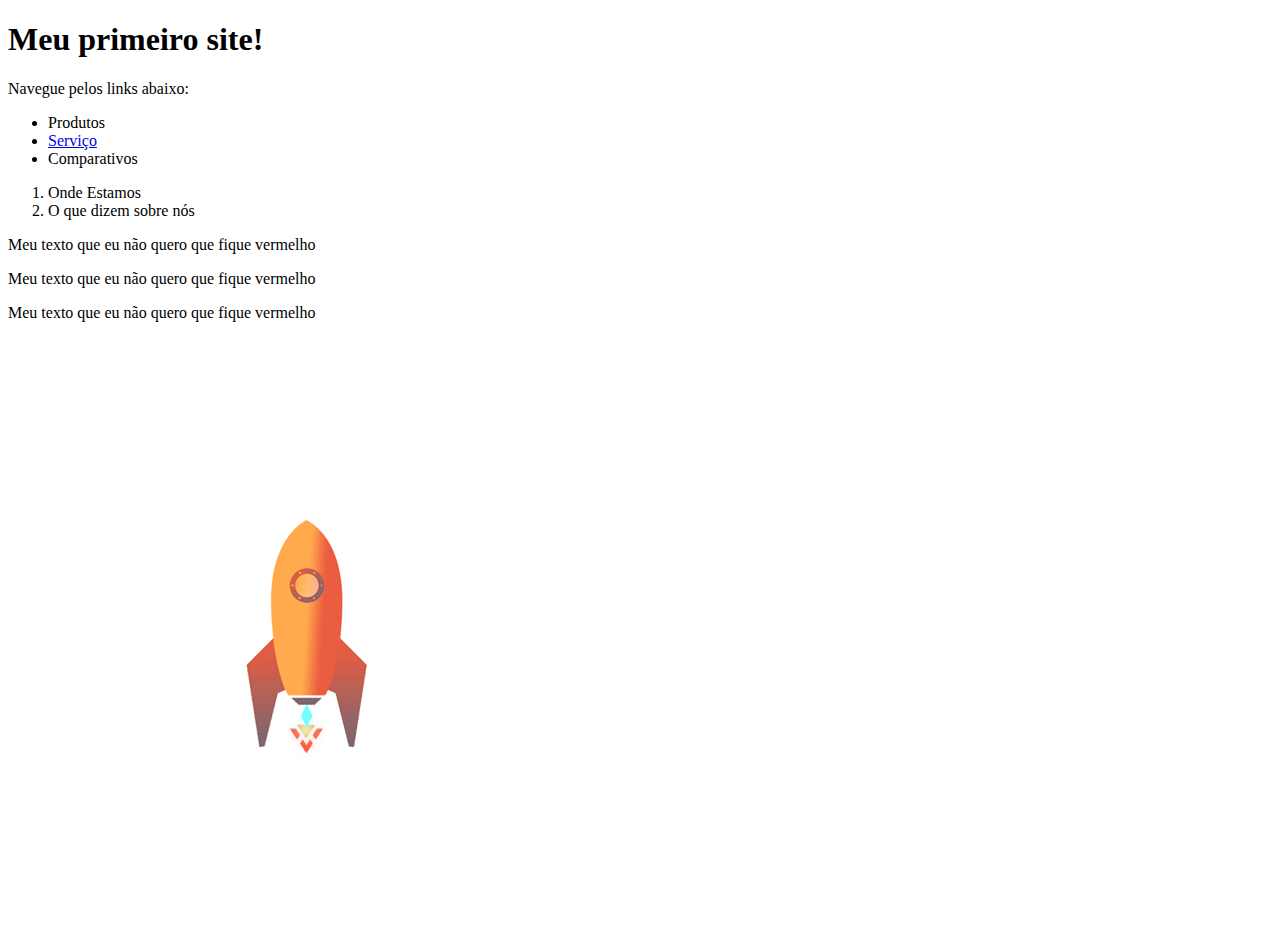
<file: Meu Primeiro Site/index.html>
<!DOCTYPE html>
<html>
<head>
	<title>Meu primeiro site</title>
	<style>
		p.principal {
			background color : orange;
			text-align: center;

		}
	div{
		w
		height: 

	}
	</style>

</head>
<body>
	<h1>Meu primeiro site!</h1> 
	<p> Navegue pelos links abaixo: </p>
	<ul>
		<li>Produtos</li>
		<li> <a href="https://mastertech.com.br/Home/Index">Serviço</a>
	</li>
		<li>Comparativos</li>
	</li>
	</ul>

	<ol>
		<li> Onde Estamos </li>
		<li> O que dizem sobre nós</li>
	</ol>

<p>Meu texto que eu não quero que fique vermelho </p>
<p>Meu texto que eu não quero que fique vermelho </p>
<p>Meu texto que eu não quero que fique vermelho </p>

<img src="lala.gif">


<div class="azul"></div>
<div class=" yellow"></div>

</body>
</html>
</file>
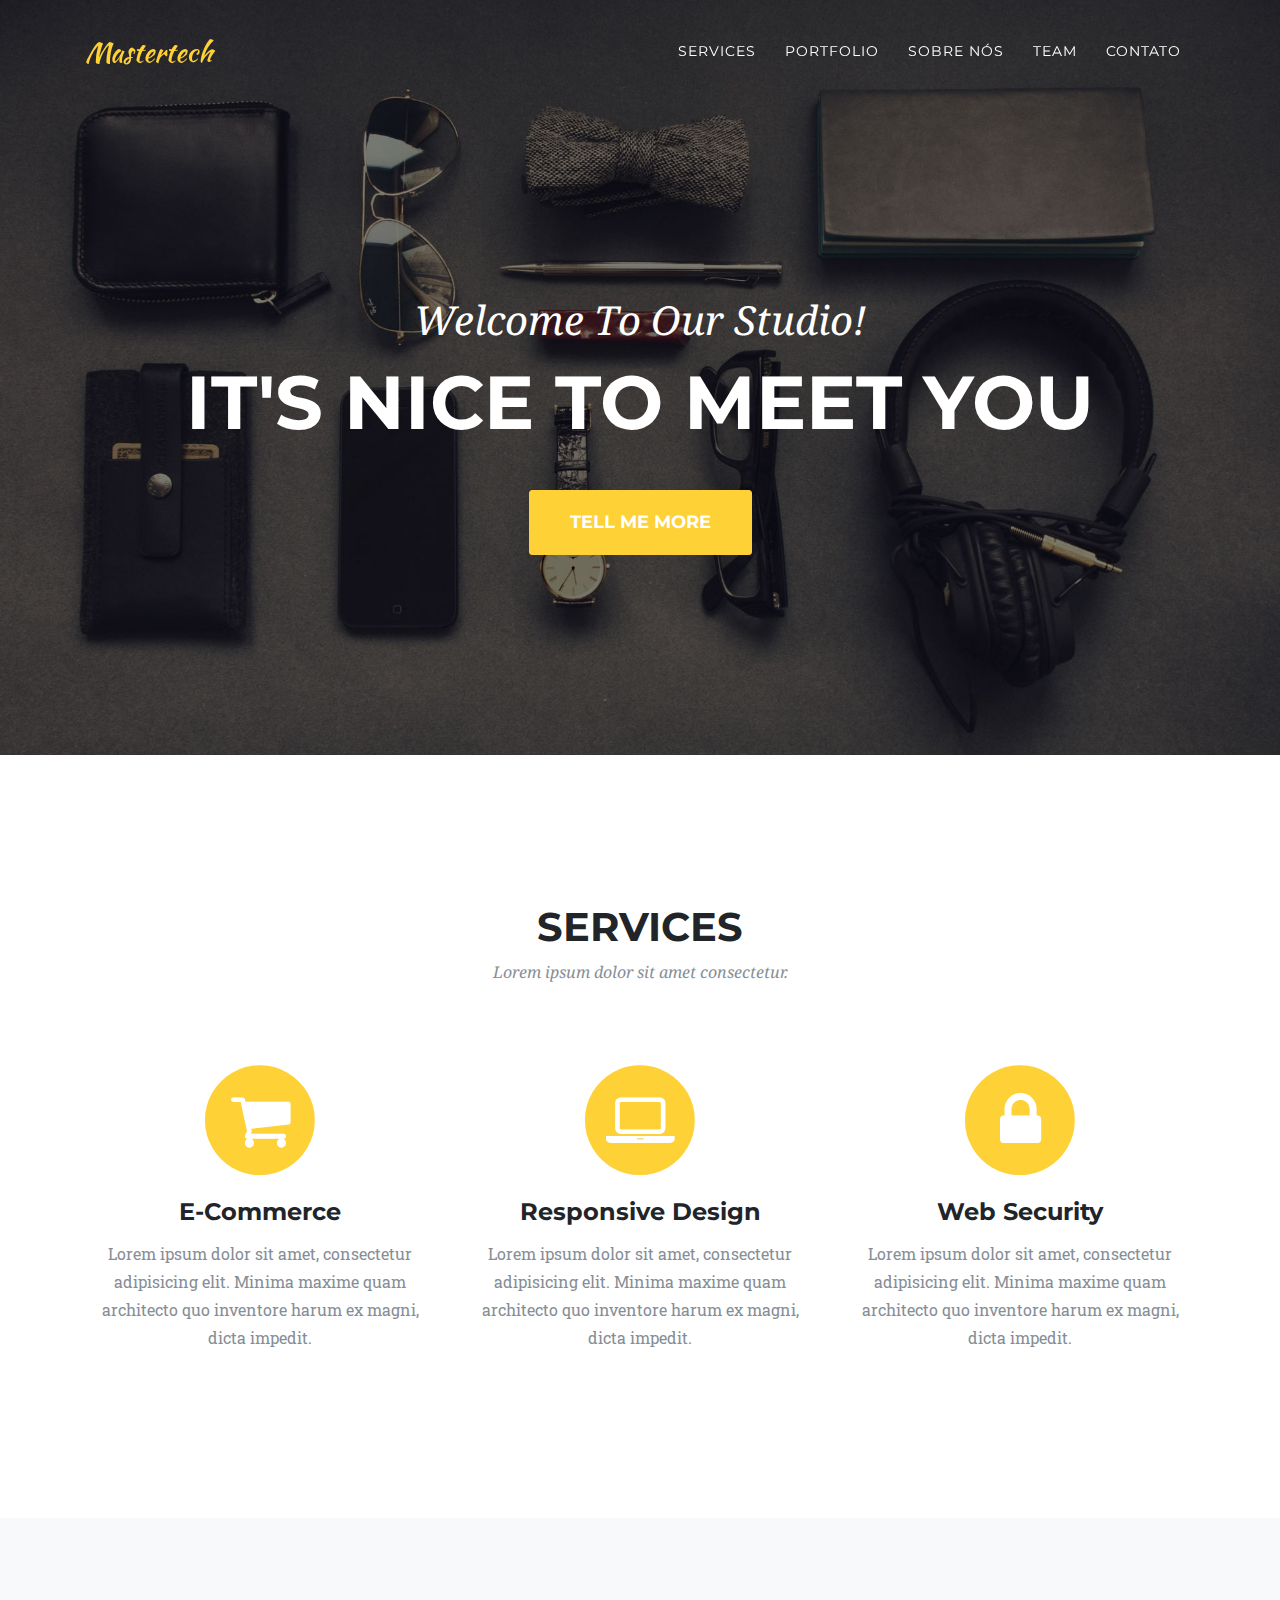
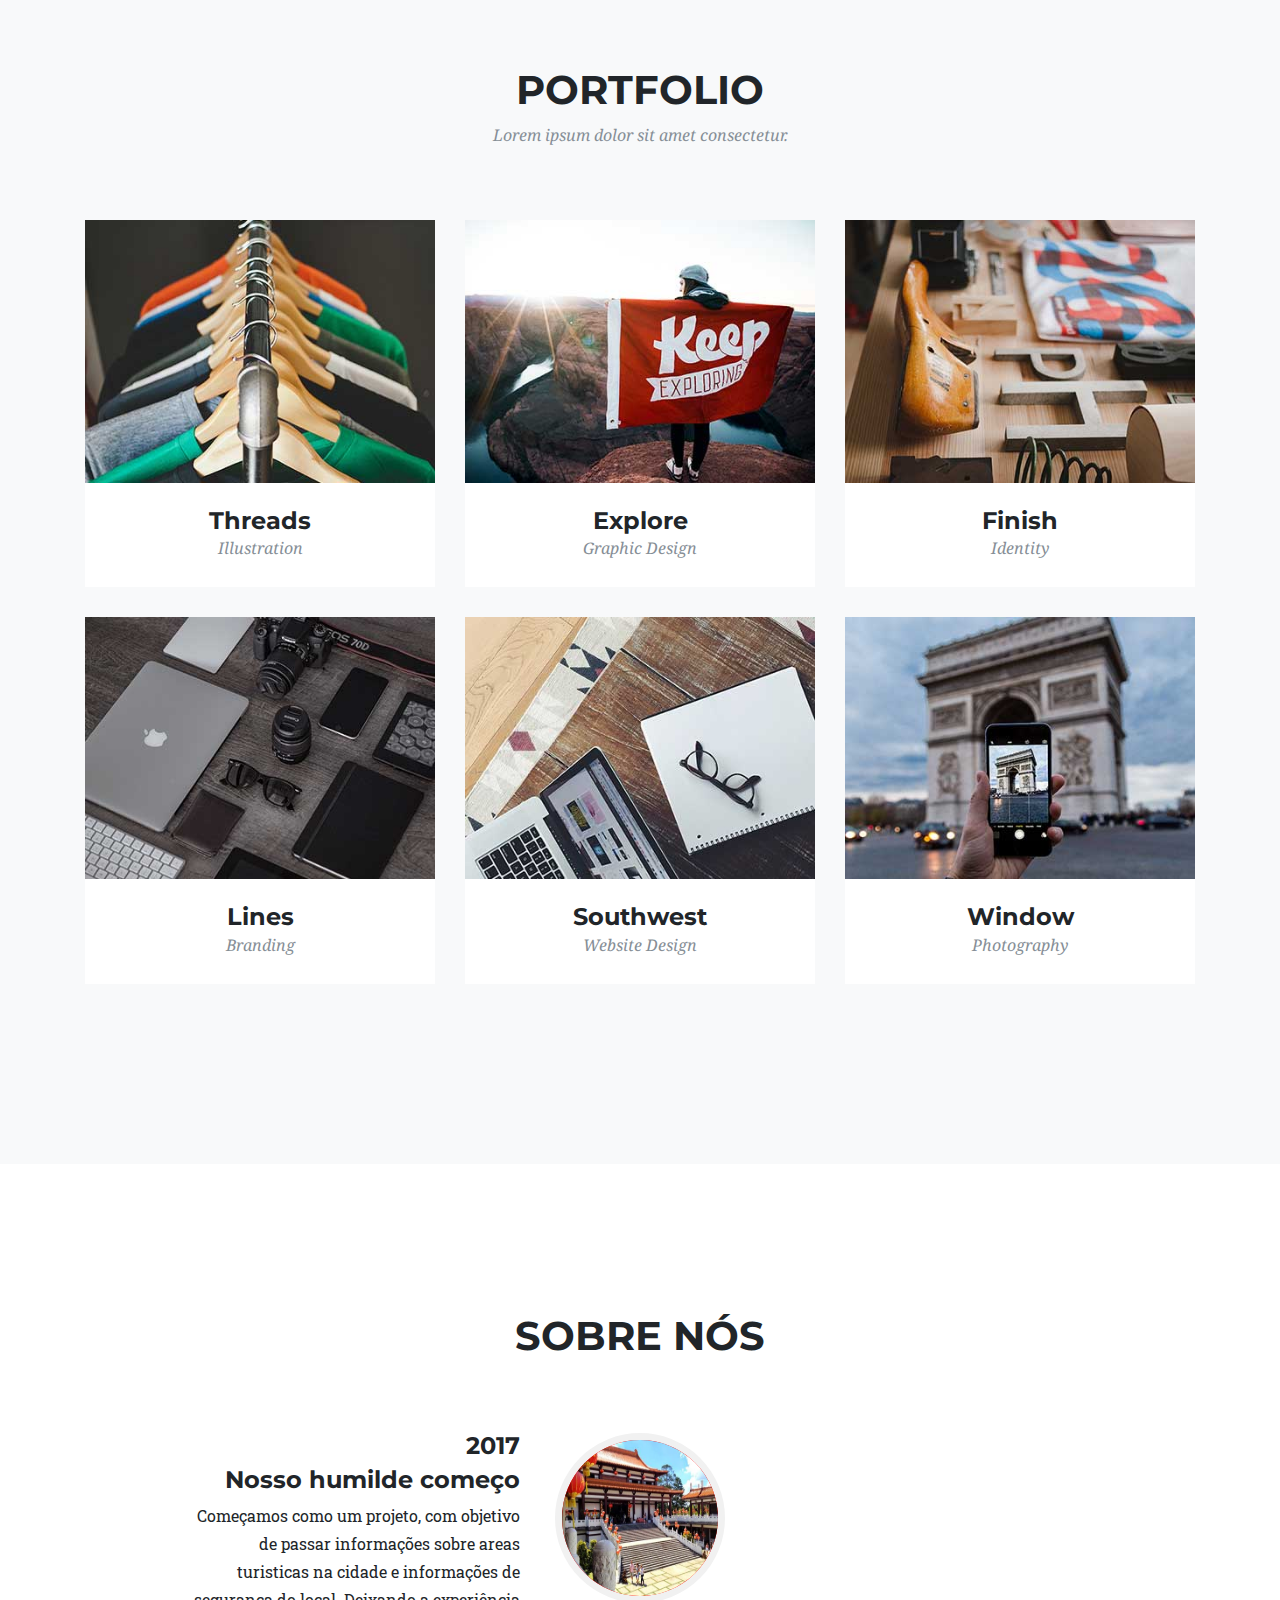
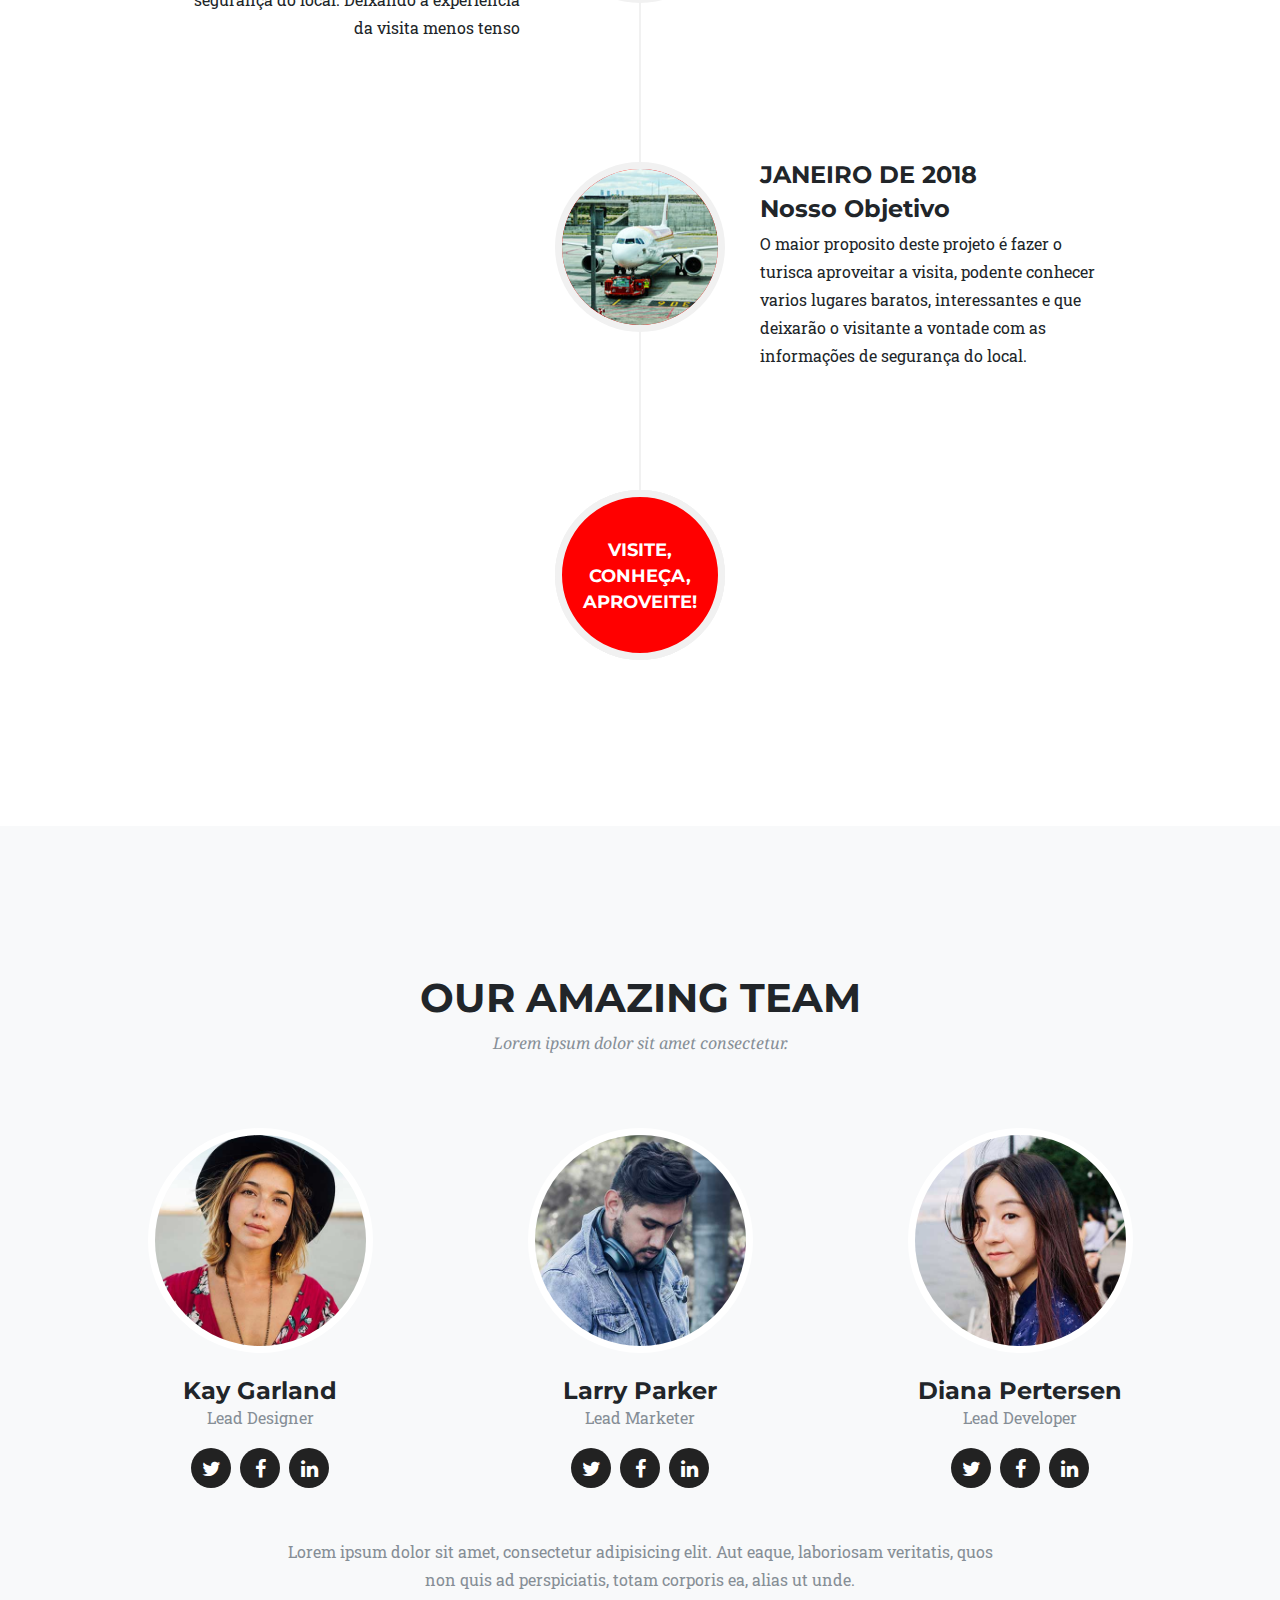
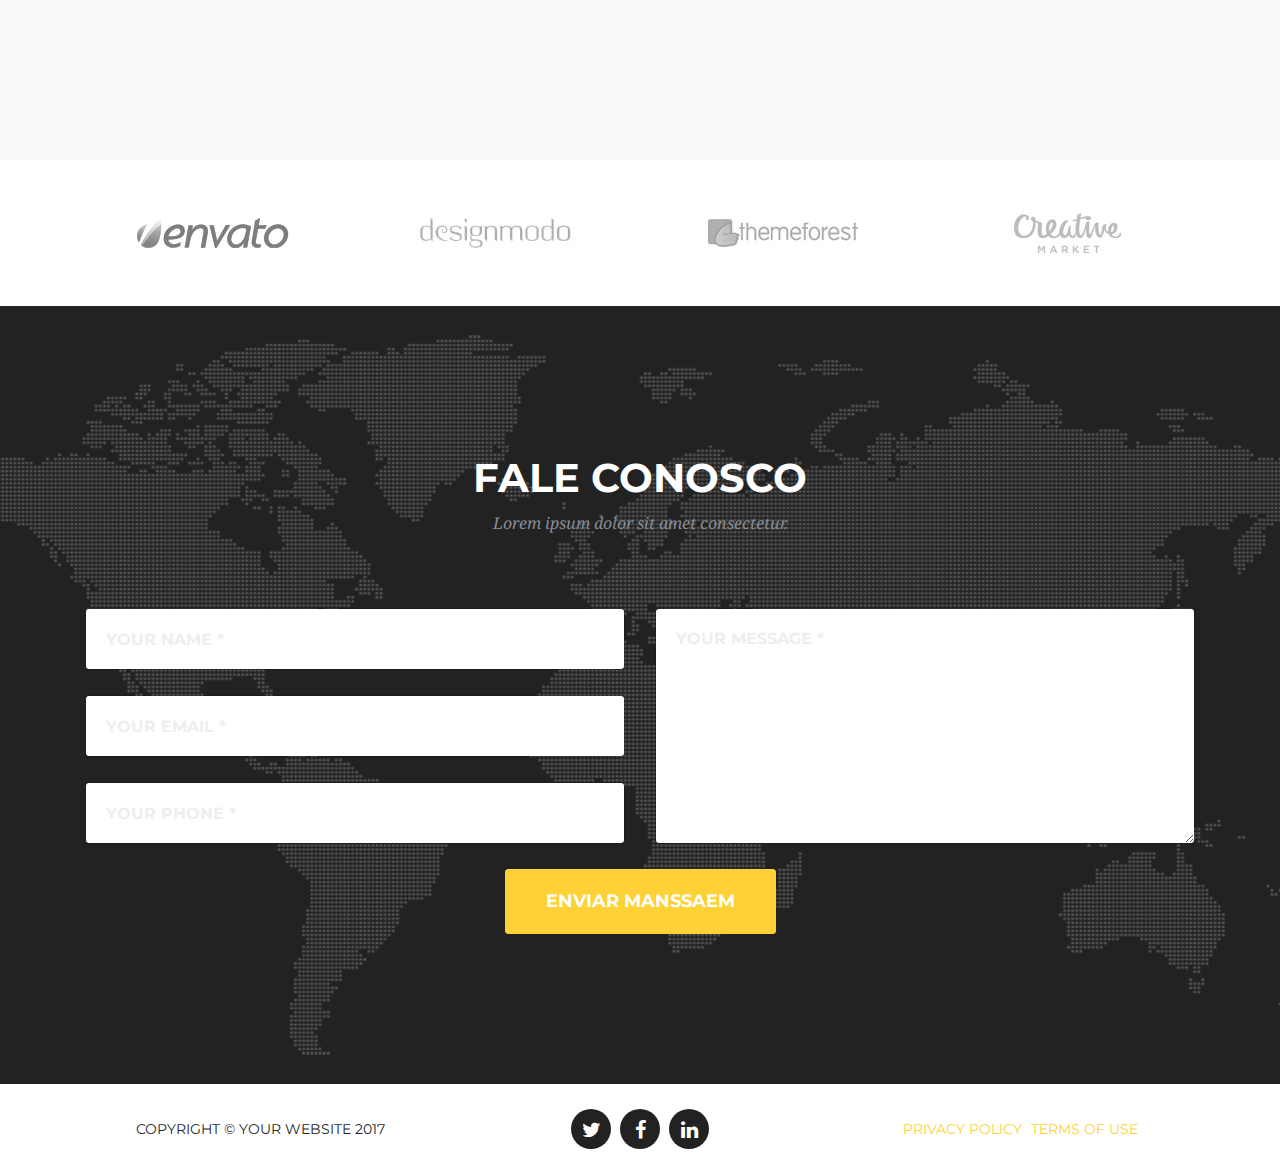
<file: Meu Primeiro Site/agency/agency/index.html>
<!DOCTYPE html>
<html lang="pt-br">

<head>

    <meta charset="utf-8">
    <meta name="viewport" content="width=device-width, initial-scale=1, shrink-to-fit=no">

    <title>Agency - Mastertech Theme</title>

    <!-- Bootstrap core CSS -->
    <link href="vendor/bootstrap/css/bootstrap.min.css" rel="stylesheet">

    <!-- Importa as fontes para este projeto-->
    <link href="vendor/font-awesome/css/font-awesome.min.css" rel="stylesheet" type="text/css">
    <link href="https://fonts.googleapis.com/css?family=Montserrat:400,700" rel="stylesheet" type="text/css">
    <link href='https://fonts.googleapis.com/css?family=Kaushan+Script' rel='stylesheet' type='text/css'>
    <link href='https://fonts.googleapis.com/css?family=Droid+Serif:400,700,400italic,700italic' rel='stylesheet' type='text/css'>
    <link href='https://fonts.googleapis.com/css?family=Roboto+Slab:400,100,300,700' rel='stylesheet' type='text/css'>

    <!-- Importa o CSS utilizado neste projeto -->
    <link href="css/style.css" rel="stylesheet">

</head>

<body id="page-top">

    <!-- Navegação -->
    <nav class="navbar navbar-expand-lg navbar-dark fixed-top" id="mainNav">
        <div class="container">
            <a class="navbar-brand js-scroll-trigger" href="#page-top">Mastertech</a>
            <button class="navbar-toggler navbar-toggler-right" type="button" data-toggle="collapse" data-target="#navbarResponsive" aria-controls="navbarResponsive" aria-expanded="false" aria-label="Toggle navigation">
          Menu
          <i class="fa fa-bars"></i>
        </button>
            <div class="collapse navbar-collapse" id="navbarResponsive">
                <ul class="navbar-nav ml-auto">
                    <li class="nav-item">
                        <a class="nav-link js-scroll-trigger" href="#services">Services</a>
                    </li>
                    <li class="nav-item">
                        <a class="nav-link js-scroll-trigger" href="#portfolio">Portfolio</a>
                    </li>
                    <li class="nav-item">
                        <a class="nav-link js-scroll-trigger" href="#about">Sobre nós</a>

                    </li>
                    <li class="nav-item">
                        <a class="nav-link js-scroll-trigger" href="#team">Team</a>
                    </li>
                    <li class="nav-item">
                        <a class="nav-link js-scroll-trigger" href="#contact">Contato</a>
                    </li>
                </ul>
            </div>
        </div>
    </nav>

    <!-- Seção Principal -->
    <header class="masthead">
        <div class="container">
            <div class="intro-text">
                <div class="intro-lead-in">Welcome To Our Studio!<br></div>
                <div class="intro-heading">It's Nice To Meet You</div>
                <a class="btn btn-xl js-scroll-trigger" href="#services">Tell Me More</a>
            </div>
        </div>
    </header>
    <!-- /Seção Principal -->

    <!-- Services -->
    <section id="services">
        <div class="container">
            <div class="row">
                <div class="col-lg-12 text-center">
                    <h2 class="section-heading">Services</h2>
                    <h3 class="section-subheading text-muted">Lorem ipsum dolor sit amet consectetur.</h3>
                </div>
            </div>
            <div class="row text-center">
                <div class="col-md-4">
                    <span class="fa-stack fa-4x">
              <i class="fa fa-circle fa-stack-2x text-primary"></i>
              <i class="fa fa-shopping-cart fa-stack-1x fa-inverse"></i>
            </span>
                    <h4 class="service-heading">E-Commerce</h4>
                    <p class="text-muted">Lorem ipsum dolor sit amet, consectetur adipisicing elit. Minima maxime quam architecto quo inventore harum ex magni, dicta impedit.</p>
                </div>
                <div class="col-md-4">
                    <span class="fa-stack fa-4x">
              <i class="fa fa-circle fa-stack-2x text-primary"></i>
              <i class="fa fa-laptop fa-stack-1x fa-inverse"></i>
            </span>
                    <h4 class="service-heading">Responsive Design</h4>
                    <p class="text-muted">Lorem ipsum dolor sit amet, consectetur adipisicing elit. Minima maxime quam architecto quo inventore harum ex magni, dicta impedit.</p>
                </div>
                <div class="col-md-4">
                    <span class="fa-stack fa-4x">
              <i class="fa fa-circle fa-stack-2x text-primary"></i>
              <i class="fa fa-lock fa-stack-1x fa-inverse"></i>
            </span>
                    <h4 class="service-heading">Web Security</h4>
                    <p class="text-muted">Lorem ipsum dolor sit amet, consectetur adipisicing elit. Minima maxime quam architecto quo inventore harum ex magni, dicta impedit.</p>
                </div>
            </div>
        </div>
    </section>
    <!-- /Services -->

    <!-- Portfolio Grid -->
    <section class="bg-light" id="portfolio">
        <div class="container">
            <div class="row">
                <div class="col-lg-12 text-center">
                    <h2 class="section-heading">Portfolio</h2>
                    <h3 class="section-subheading text-muted">Lorem ipsum dolor sit amet consectetur.</h3>
                </div>
            </div>
            <div class="row">
                <div class="col-md-4 col-sm-6 portfolio-item">
                    <a class="portfolio-link" data-toggle="modal" href="#portfolioModal1">
                        <div class="portfolio-hover">
                            <div class="portfolio-hover-content">
                                <i class="fa fa-plus fa-3x"></i>
                            </div>
                        </div>
                        <img class="img-fluid" src="img/portfolio/01-thumbnail.jpg" alt="">
                    </a>
                    <div class="portfolio-caption">
                        <h4>Threads</h4>
                        <p class="text-muted">Illustration</p>
                    </div>
                </div>
                <div class="col-md-4 col-sm-6 portfolio-item">
                    <a class="portfolio-link" data-toggle="modal" href="#portfolioModal2">
                        <div class="portfolio-hover">
                            <div class="portfolio-hover-content">
                                <i class="fa fa-plus fa-3x"></i>
                            </div>
                        </div>
                        <img class="img-fluid" src="img/portfolio/02-thumbnail.jpg" alt="">
                    </a>
                    <div class="portfolio-caption">
                        <h4>Explore</h4>
                        <p class="text-muted">Graphic Design</p>
                    </div>
                </div>
                <div class="col-md-4 col-sm-6 portfolio-item">
                    <a class="portfolio-link" data-toggle="modal" href="#portfolioModal3">
                        <div class="portfolio-hover">
                            <div class="portfolio-hover-content">
                                <i class="fa fa-plus fa-3x"></i>
                            </div>
                        </div>
                        <img class="img-fluid" src="img/portfolio/03-thumbnail.jpg" alt="">
                    </a>
                    <div class="portfolio-caption">
                        <h4>Finish</h4>
                        <p class="text-muted">Identity</p>
                    </div>
                </div>
                <div class="col-md-4 col-sm-6 portfolio-item">
                    <a class="portfolio-link" data-toggle="modal" href="#portfolioModal4">
                        <div class="portfolio-hover">
                            <div class="portfolio-hover-content">
                                <i class="fa fa-plus fa-3x"></i>
                            </div>
                        </div>
                        <img class="img-fluid" src="img/portfolio/04-thumbnail.jpg" alt="">
                    </a>
                    <div class="portfolio-caption">
                        <h4>Lines</h4>
                        <p class="text-muted">Branding</p>
                    </div>
                </div>
                <div class="col-md-4 col-sm-6 portfolio-item">
                    <a class="portfolio-link" data-toggle="modal" href="#portfolioModal5">
                        <div class="portfolio-hover">
                            <div class="portfolio-hover-content">
                                <i class="fa fa-plus fa-3x"></i>
                            </div>
                        </div>
                        <img class="img-fluid" src="img/portfolio/05-thumbnail.jpg" alt="">
                    </a>
                    <div class="portfolio-caption">
                        <h4>Southwest</h4>
                        <p class="text-muted">Website Design</p>
                    </div>
                </div>
                <div class="col-md-4 col-sm-6 portfolio-item">
                    <a class="portfolio-link" data-toggle="modal" href="#portfolioModal6">
                        <div class="portfolio-hover">
                            <div class="portfolio-hover-content">
                                <i class="fa fa-plus fa-3x"></i>
                            </div>
                        </div>
                        <img class="img-fluid" src="img/portfolio/06-thumbnail.jpg" alt="">
                    </a>
                    <div class="portfolio-caption">
                        <h4>Window</h4>
                        <p class="text-muted">Photography</p>
                    </div>
                </div>
            </div>
        </div>
    </section>
    <!-- /Portfolio Grid -->

    <!-- About -->
    <section id="about">
        <div class="container">
            <div class="row">
                <div class="col-lg-12 text-center">
                    <h2 class="section-heading">Sobre nós</h2>
                    <h3 class="section-subheading text-muted">


                    </h3>
                </div>
            </div>
            <div class="row">
                <div class="col-lg-12">
                    <ul class="timeline">
                        <li>
                            <div class="timeline-image">
                                <img class="rounded-circle img-fluid" src="./img/iaia.jpg" style="width:200px;height:156px;">
                            </div>
                            <div class="timeline-panel">
                                <div class="timeline-heading">
                                    <h4>2017</h4>
                                    <h4 class="subheading"> Nosso humilde começo </h4>
                                </div>
                                <div class="timeline-body">
                                    <p>Começamos como um projeto, com objetivo de passar informações sobre areas turisticas na cidade e informações de segurança do local. Deixando a experiência da visita menos tenso</p>
                                </div>
                            </div>
                        </li>
                        <li class="timeline-inverted">
                            <div class="timeline-image">
                                <img class="rounded-circle img-fluid" src="img/about/2.jpg" alt="">
                            </div>
                            <div class="timeline-panel">
                                <div class="timeline-heading">
                                    <h4>Janeiro de 2018</h4>
                                    <h4 class="subheading">Nosso Objetivo</h4>
                                </div>
                                <div class="timeline-body">
                                    <p>O maior proposito deste projeto é fazer o turisca aproveitar a visita, podente conhecer varios lugares baratos, interessantes e que deixarão o visitante a vontade com as informações de segurança do local.</p>
                                </div>
                            </div>
                        </li>
                        <li>
                            <div class="timeline-image">
                                <img class="rounded-circle img-fluid" src="img/about/3.jpg" alt="">
                            </div>

                            <div class="timeline-image">
                                <img class="rounded-circle img-fluid" src="img/about/4.jpg" alt="">
                            </div>
                            <div class="timeline-image">
                                <h4>Visite,
                                    <br>Conheça,
                                    <br>Aproveite!</h4>
                            </div>
                        </li>
                    </ul>
                </div>
            </div>
        </div>
    </section>
    <!-- /About -->

    <!-- Team -->
    <section class="bg-light" id="team">
        <div class="container">
            <div class="row">
                <div class="col-lg-12 text-center">
                    <h2 class="section-heading">Our Amazing Team</h2>
                    <h3 class="section-subheading text-muted">Lorem ipsum dolor sit amet consectetur.</h3>
                </div>
            </div>
            <div class="row">
                <div class="col-sm-4">
                    <div class="team-member">
                        <img class="mx-auto rounded-circle" src="img/team/1.jpg" alt="">
                        <h4>Kay Garland</h4>
                        <p class="text-muted">Lead Designer</p>
                        <ul class="list-inline social-buttons">
                            <li class="list-inline-item">
                                <a href="#">
                                    <i class="fa fa-twitter"></i>
                                </a>
                            </li>
                            <li class="list-inline-item">
                                <a href="#">
                                    <i class="fa fa-facebook"></i>
                                </a>
                            </li>
                            <li class="list-inline-item">
                                <a href="#">
                                    <i class="fa fa-linkedin"></i>
                                </a>
                            </li>
                        </ul>
                    </div>
                </div>
                <div class="col-sm-4">
                    <div class="team-member">
                        <img class="mx-auto rounded-circle" src="img/team/2.jpg" alt="">
                        <h4>Larry Parker</h4>
                        <p class="text-muted">Lead Marketer</p>
                        <ul class="list-inline social-buttons">
                            <li class="list-inline-item">
                                <a href="#">
                                    <i class="fa fa-twitter"></i>
                                </a>
                            </li>
                            <li class="list-inline-item">
                                <a href="#">
                                    <i class="fa fa-facebook"></i>
                                </a>
                            </li>
                            <li class="list-inline-item">
                                <a href="#">
                                    <i class="fa fa-linkedin"></i>
                                </a>
                            </li>
                        </ul>
                    </div>
                </div>
                <div class="col-sm-4">
                    <div class="team-member">
                        <img class="mx-auto rounded-circle" src="img/team/3.jpg" alt="">
                        <h4>Diana Pertersen</h4>
                        <p class="text-muted">Lead Developer</p>
                        <ul class="list-inline social-buttons">
                            <li class="list-inline-item">
                                <a href="#">
                                    <i class="fa fa-twitter"></i>
                                </a>
                            </li>
                            <li class="list-inline-item">
                                <a href="#">
                                    <i class="fa fa-facebook"></i>
                                </a>
                            </li>
                            <li class="list-inline-item">
                                <a href="#">
                                    <i class="fa fa-linkedin"></i>
                                </a>
                            </li>
                        </ul>
                    </div>
                </div>
            </div>
            <div class="row">
                <div class="col-lg-8 mx-auto text-center">
                    <p class="large text-muted">Lorem ipsum dolor sit amet, consectetur adipisicing elit. Aut eaque, laboriosam veritatis, quos non quis ad perspiciatis, totam corporis ea, alias ut unde.</p>
                </div>
            </div>
        </div>
    </section>
    <!-- /Team -->

    <!-- Clients -->
    <section class="py-5">
        <div class="container">
            <div class="row">
                <div class="col-md-3 col-sm-6">
                    <a href="#">
                        <img class="img-fluid d-block mx-auto" src="img/logos/envato.jpg" alt="">
                    </a>
                </div>
                <div class="col-md-3 col-sm-6">
                    <a href="#">
                        <img class="img-fluid d-block mx-auto" src="img/logos/designmodo.jpg" alt="">
                    </a>
                </div>
                <div class="col-md-3 col-sm-6">
                    <a href="#">
                        <img class="img-fluid d-block mx-auto" src="img/logos/themeforest.jpg" alt="">
                    </a>
                </div>
                <div class="col-md-3 col-sm-6">
                    <a href="#">
                        <img class="img-fluid d-block mx-auto" src="img/logos/creative-market.jpg" alt="">
                    </a>
                </div>
            </div>
        </div>
    </section>
    <!-- /Clients -->

    <!-- Contact -->
    <section id="contact">
        <div class="container">
            <div class="row">
                <div class="col-lg-12 text-center">
                    <h2 class="section-heading">Fale Conosco</h2>
                    <h3 class="section-subheading text-muted">Lorem ipsum dolor sit amet consectetur.</h3>
                </div>
            </div>
            <div class="row">
                <div class="col-lg-12">
                    <form id="contactForm" name="sentMessage" novalidate>
                        <div class="row">
                            <div class="col-md-6">
                                <div class="form-group">
                                    <input class="form-control" id="name" type="text" placeholder="Your Name *" required data-validation-required-message="Please enter your name.">
                                    <p class="help-block text-danger"></p>
                                </div>
                                <div class="form-group">
                                    <input class="form-control" id="email" type="email" placeholder="Your Email *" required data-validation-required-message="Please enter your email address.">
                                    <p class="help-block text-danger"></p>
                                </div>
                                <div class="form-group">
                                    <input class="form-control" id="phone" type="tel" placeholder="Your Phone *" required data-validation-required-message="Please enter your phone number.">
                                    <p class="help-block text-danger"></p>
                                </div>
                            </div>
                            <div class="col-md-6">
                                <div class="form-group">
                                    <textarea class="form-control" id="message" placeholder="Your Message *" required data-validation-required-message="Please enter a message."></textarea>
                                    <p class="help-block text-danger"></p>
                                </div>
                            </div>
                            <div class="clearfix"></div>
                            <div class="col-lg-12 text-center">
                                <div id="success"></div>
                                <button id="sendMessageButton" class="btn btn-xl" type="submit">Enviar Manssaem</button>
                            </div>
                        </div>
                    </form>
                </div>
            </div>
        </div>
    </section>
    <!-- /Contact -->

    <!-- Rodapé -->
    <footer>
        <div class="container">
            <div class="row">
                <div class="col-md-4">
                    <span class="copyright">Copyright &copy; Your Website 2017</span>
                </div>
                <div class="col-md-4">
                    <ul class="list-inline social-buttons">
                        <li class="list-inline-item">
                            <a href="#">
                                <i class="fa fa-twitter"></i>
                            </a>
                        </li>
                        <li class="list-inline-item">
                            <a href="#">
                                <i class="fa fa-facebook"></i>
                            </a>
                        </li>
                        <li class="list-inline-item">
                            <a href="#">
                                <i class="fa fa-linkedin"></i>
                            </a>
                        </li>
                    </ul>
                </div>
                <div class="col-md-4">
                    <ul class="list-inline quicklinks">
                        <li class="list-inline-item">
                            <a href="#">Privacy Policy</a>
                        </li>
                        <li class="list-inline-item">
                            <a href="#">Terms of Use</a>
                        </li>
                    </ul>
                </div>
            </div>
        </div>
    </footer>
    <!-- /Rodapé -->

    <!-- Portfolio Modals -->
    <!-- Modal 1 -->
    <div class="portfolio-modal modal fade" id="portfolioModal1" tabindex="-1" role="dialog" aria-hidden="true">
        <div class="modal-dialog">
            <div class="modal-content">
                <div class="close-modal" data-dismiss="modal">
                    <div class="lr">
                        <div class="rl"></div>
                    </div>
                </div>
                <div class="container">
                    <div class="row">
                        <div class="col-lg-8 mx-auto">
                            <div class="modal-body">
                                <!-- Project Details Go Here -->
                                <h2>Project Name</h2>
                                <p class="item-intro text-muted">Lorem ipsum dolor sit amet consectetur.</p>
                                <img class="img-fluid d-block mx-auto" src="img/portfolio/01-full.jpg" alt="">
                                <p>Use this area to describe your project. Lorem ipsum dolor sit amet, consectetur adipisicing elit. Est blanditiis dolorem culpa incidunt minus dignissimos deserunt repellat aperiam quasi sunt officia expedita beatae cupiditate, maiores repudiandae, nostrum, reiciendis facere nemo!</p>
                                <ul class="list-inline">
                                    <li>Date: January 2017</li>
                                    <li>Client: Threads</li>
                                    <li>Category: Illustration</li>
                                </ul>
                                <button class="btn btn-primary" data-dismiss="modal" type="button">
                    <i class="fa fa-times"></i>
                    Close Project</button>
                            </div>
                        </div>
                    </div>
                </div>
            </div>
        </div>
    </div>

    <!-- Modal 2 -->
    <div class="portfolio-modal modal fade" id="portfolioModal2" tabindex="-1" role="dialog" aria-hidden="true">
        <div class="modal-dialog">
            <div class="modal-content">
                <div class="close-modal" data-dismiss="modal">
                    <div class="lr">
                        <div class="rl"></div>
                    </div>
                </div>
                <div class="container">
                    <div class="row">
                        <div class="col-lg-8 mx-auto">
                            <div class="modal-body">
                                <!-- Project Details Go Here -->
                                <h2>Project Name</h2>
                                <p class="item-intro text-muted">Lorem ipsum dolor sit amet consectetur.</p>
                                <img class="img-fluid d-block mx-auto" src="img/portfolio/02-full.jpg" alt="">
                                <p>Use this area to describe your project. Lorem ipsum dolor sit amet, consectetur adipisicing elit. Est blanditiis dolorem culpa incidunt minus dignissimos deserunt repellat aperiam quasi sunt officia expedita beatae cupiditate, maiores repudiandae, nostrum, reiciendis facere nemo!</p>
                                <ul class="list-inline">
                                    <li>Date: January 2017</li>
                                    <li>Client: Explore</li>
                                    <li>Category: Graphic Design</li>
                                </ul>
                                <button class="btn btn-primary" data-dismiss="modal" type="button">
                    <i class="fa fa-times"></i>
                    Close Project</button>
                            </div>
                        </div>
                    </div>
                </div>
            </div>
        </div>
    </div>

    <!-- Modal 3 -->
    <div class="portfolio-modal modal fade" id="portfolioModal3" tabindex="-1" role="dialog" aria-hidden="true">
        <div class="modal-dialog">
            <div class="modal-content">
                <div class="close-modal" data-dismiss="modal">
                    <div class="lr">
                        <div class="rl"></div>
                    </div>
                </div>
                <div class="container">
                    <div class="row">
                        <div class="col-lg-8 mx-auto">
                            <div class="modal-body">
                                <!-- Project Details Go Here -->
                                <h2>Project Name</h2>
                                <p class="item-intro text-muted">Lorem ipsum dolor sit amet consectetur.</p>
                                <img class="img-fluid d-block mx-auto" src="img/portfolio/03-full.jpg" alt="">
                                <p>Use this area to describe your project. Lorem ipsum dolor sit amet, consectetur adipisicing elit. Est blanditiis dolorem culpa incidunt minus dignissimos deserunt repellat aperiam quasi sunt officia expedita beatae cupiditate, maiores repudiandae, nostrum, reiciendis facere nemo!</p>
                                <ul class="list-inline">
                                    <li>Date: January 2017</li>
                                    <li>Client: Finish</li>
                                    <li>Category: Identity</li>
                                </ul>
                                <button class="btn btn-primary" data-dismiss="modal" type="button">
                    <i class="fa fa-times"></i>
                    Close Project</button>
                            </div>
                        </div>
                    </div>
                </div>
            </div>
        </div>
    </div>

    <!-- Modal 4 -->
    <div class="portfolio-modal modal fade" id="portfolioModal4" tabindex="-1" role="dialog" aria-hidden="true">
        <div class="modal-dialog">
            <div class="modal-content">
                <div class="close-modal" data-dismiss="modal">
                    <div class="lr">
                        <div class="rl"></div>
                    </div>
                </div>
                <div class="container">
                    <div class="row">
                        <div class="col-lg-8 mx-auto">
                            <div class="modal-body">
                                <!-- Project Details Go Here -->
                                <h2>Project Name</h2>
                                <p class="item-intro text-muted">Lorem ipsum dolor sit amet consectetur.</p>
                                <img class="img-fluid d-block mx-auto" src="img/portfolio/04-full.jpg" alt="">
                                <p>Use this area to describe your project. Lorem ipsum dolor sit amet, consectetur adipisicing elit. Est blanditiis dolorem culpa incidunt minus dignissimos deserunt repellat aperiam quasi sunt officia expedita beatae cupiditate, maiores repudiandae, nostrum, reiciendis facere nemo!</p>
                                <ul class="list-inline">
                                    <li>Date: January 2017</li>
                                    <li>Client: Lines</li>
                                    <li>Category: Branding</li>
                                </ul>
                                <button class="btn btn-primary" data-dismiss="modal" type="button">
                    <i class="fa fa-times"></i>
                    Close Project</button>
                            </div>
                        </div>
                    </div>
                </div>
            </div>
        </div>
    </div>

    <!-- Modal 5 -->
    <div class="portfolio-modal modal fade" id="portfolioModal5" tabindex="-1" role="dialog" aria-hidden="true">
        <div class="modal-dialog">
            <div class="modal-content">
                <div class="close-modal" data-dismiss="modal">
                    <div class="lr">
                        <div class="rl"></div>
                    </div>
                </div>
                <div class="container">
                    <div class="row">
                        <div class="col-lg-8 mx-auto">
                            <div class="modal-body">
                                <!-- Project Details Go Here -->
                                <h2>Project Name</h2>
                                <p class="item-intro text-muted">Lorem ipsum dolor sit amet consectetur.</p>
                                <img class="img-fluid d-block mx-auto" src="img/portfolio/05-full.jpg" alt="">
                                <p>Use this area to describe your project. Lorem ipsum dolor sit amet, consectetur adipisicing elit. Est blanditiis dolorem culpa incidunt minus dignissimos deserunt repellat aperiam quasi sunt officia expedita beatae cupiditate, maiores repudiandae, nostrum, reiciendis facere nemo!</p>
                                <ul class="list-inline">
                                    <li>Date: January 2017</li>
                                    <li>Client: Southwest</li>
                                    <li>Category: Website Design</li>
                                </ul>
                                <button class="btn btn-primary" data-dismiss="modal" type="button">
                    <i class="fa fa-times"></i>
                    Close Project</button>
                            </div>
                        </div>
                    </div>
                </div>
            </div>
        </div>
    </div>

    <!-- Modal 6 -->
    <div class="portfolio-modal modal fade" id="portfolioModal6" tabindex="-1" role="dialog" aria-hidden="true">
        <div class="modal-dialog">
            <div class="modal-content">
                <div class="close-modal" data-dismiss="modal">
                    <div class="lr">
                        <div class="rl"></div>
                    </div>
                </div>
                <div class="container">
                    <div class="row">
                        <div class="col-lg-8 mx-auto">
                            <div class="modal-body">
                                <!-- Project Details Go Here -->
                                <h2>Project Name</h2>
                                <p class="item-intro text-muted">Lorem ipsum dolor sit amet consectetur.</p>
                                <img class="img-fluid d-block mx-auto" src="img/portfolio/06-full.jpg" alt="">
                                <p>Use this area to describe your project. Lorem ipsum dolor sit amet, consectetur adipisicing elit. Est blanditiis dolorem culpa incidunt minus dignissimos deserunt repellat aperiam quasi sunt officia expedita beatae cupiditate, maiores repudiandae, nostrum, reiciendis facere nemo!</p>
                                <ul class="list-inline">
                                    <li>Date: January 2017</li>
                                    <li>Client: Window</li>
                                    <li>Category: Photography</li>
                                </ul>
                                <button class="btn btn-primary" data-dismiss="modal" type="button">
                    <i class="fa fa-times"></i>
                    Close Project</button>
                            </div>
                        </div>
                    </div>
                </div>
            </div>
        </div>
    </div>
    <!-- /Portfolio Modals -->

    <!-- Bootstrap core JavaScript -->
    <script src="vendor/jquery/jquery.min.js"></script>
    <script src="vendor/popper/popper.min.js"></script>
    <script src="vendor/bootstrap/js/bootstrap.min.js"></script>

    <!-- Plugin JavaScript -->
    <script src="vendor/jquery-easing/jquery.easing.min.js"></script>

    <!-- Contact form JavaScript -->
    <script src="js/jqBootstrapValidation.js"></script>
    <script src="js/contact_me.js"></script>

    <!-- Custom scripts for this template -->
    <script src="js/agency.js"></script>

    <!-- Importa o Javascript utilizado neste projeto -->
    <script src="js/script.js"></script>

</body>

</html>
</file>
<file: Meu Primeiro Site/agency/agency/css/style.css>
/*!
 * Mastertech - Agency
 * Insira seu código entre os comentários localizados no fim desta pagina ou/e
 * Edite o código do layout original
 */


/* Edite o código abaixo para mudar as opções do layout original */

body {
    overflow-x: hidden;
    font-family: 'Roboto Slab', 'Helvetica Neue', Helvetica, Arial, sans-serif;
}

p {
    line-height: 1.75;
}

a {
    color: #fed136;
}

a.active,
a:active,
a:focus,
a:hover {
    color: #fec503;
}

h1,
h2,
h3,
h4,
h5,
h6 {
    font-weight: 700;
    font-family: 'Montserrat', 'Helvetica Neue', Helvetica, Arial, sans-serif;
    text-transform: uppercase;
}

section {
    padding: 100px 0;
}

section h2.section-heading {
    font-size: 40px;
    margin-top: 0;
    margin-bottom: 15px;
}

section h3.section-subheading {
    font-size: 16px;
    font-weight: 400;
    font-style: italic;
    margin-bottom: 75px;
    text-transform: none;
    font-family: 'Droid Serif', 'Helvetica Neue', Helvetica, Arial, sans-serif;
}

@media (min-width: 768px) {
    section {
        padding: 150px 0;
    }
}

::-moz-selection {
    background: #fed136;
    text-shadow: none;
}

::selection {
    background: #fed136;
    text-shadow: none;
}

img::selection {
    background: transparent;
}

img::-moz-selection {
    background: transparent;
}

body {
    -webkit-tap-highlight-color:red

}

#mainNav {
    background-color: #222222;
}

#mainNav .navbar-toggler {
    font-size: 12px;
    right: 0;
    padding: 13px;
    text-transform: uppercase;
    color: white;
    border: 0;
    background-color: #fed136;
    font-family: 'Montserrat', 'Helvetica Neue', Helvetica, Arial, sans-serif;
    text-transform: uppercase;
}

#mainNav .navbar-brand {
    color: #fed136;
    font-family: 'Kaushan Script', 'Helvetica Neue', Helvetica, Arial, cursive;
}

#mainNav .navbar-brand.active,
#mainNav .navbar-brand:active,
#mainNav .navbar-brand:focus,
#mainNav .navbar-brand:hover {
    color: #fec503;
}

#mainNav .navbar-nav .nav-item .nav-link {
    font-size: 90%;
    font-weight: 400;
    padding: 0.75em 0;
    letter-spacing: 1px;
    color: white;
    font-family: 'Montserrat', 'Helvetica Neue', Helvetica, Arial, sans-serif;
    text-transform: uppercase;
}

#mainNav .navbar-nav .nav-item .nav-link.active,
#mainNav .navbar-nav .nav-item .nav-link:hover {
    color: #fed136;
}

@media (min-width: 992px) {
    #mainNav {
        padding-top: 25px;
        padding-bottom: 25px;
        -webkit-transition: padding-top 0.3s, padding-bottom 0.3s;
        -moz-transition: padding-top 0.3s, padding-bottom 0.3s;
        transition: padding-top 0.3s, padding-bottom 0.3s;
        border: none;
        background-color: transparent;
    }
    #mainNav .navbar-brand {
        font-size: 1.75em;
        -webkit-transition: all 0.3s;
        -moz-transition: all 0.3s;
        transition: all 0.3s;
    }
    #mainNav .navbar-nav .nav-item .nav-link {
        padding: 1.1em 1em !important;
    }
    #mainNav.navbar-shrink {
        padding-top: 0;
        padding-bottom: 0;
        background-color: #222222;
    }
    #mainNav.navbar-shrink .navbar-brand {
        font-size: 1.25em;
        padding: 12px 0;
    }
}

header.masthead {
    text-align: center;
    color: white;
    background-image: url("../img/header-bg.jpg");
    background-repeat: no-repeat;
    background-attachment: scroll;
    background-position: center center;
    -webkit-background-size: cover;
    -moz-background-size: cover;
    -o-background-size: cover;
    background-size: cover;
}

header.masthead .intro-text {
    padding-top: 150px;
    padding-bottom: 100px;
}

header.masthead .intro-text .intro-lead-in {
    font-size: 22px;
    font-style: italic;
    line-height: 22px;
    margin-bottom: 25px;
    font-family: 'Droid Serif', 'Helvetica Neue', Helvetica, Arial, sans-serif;
}

header.masthead .intro-text .intro-heading {
    font-size: 50px;
    font-weight: 700;
    line-height: 50px;
    margin-bottom: 25px;
    font-family: 'Montserrat', 'Helvetica Neue', Helvetica, Arial, sans-serif;
    text-transform: uppercase;
}

@media (min-width: 768px) {
    header.masthead .intro-text {
        padding-top: 300px;
        padding-bottom: 200px;
    }
    header.masthead .intro-text .intro-lead-in {
        font-size: 40px;
        font-style: italic;
        line-height: 40px;
        margin-bottom: 25px;
        font-family: 'Droid Serif', 'Helvetica Neue', Helvetica, Arial, sans-serif;
    }
    header.masthead .intro-text .intro-heading {
        font-size: 75px;
        font-weight: 700;
        line-height: 75px;
        margin-bottom: 50px;
        font-family: 'Montserrat', 'Helvetica Neue', Helvetica, Arial, sans-serif;
        text-transform: uppercase;
    }
}

.service-heading {
    margin: 15px 0;
    text-transform: none;
}

#portfolio .portfolio-item {
    right: 0;
    margin: 0 0 15px;
}

#portfolio .portfolio-item .portfolio-link {
    position: relative;
    display: block;
    max-width: 400px;
    margin: 0 auto;
    cursor: pointer;
}

#portfolio .portfolio-item .portfolio-link .portfolio-hover {
    position: absolute;
    width: 100%;
    height: 100%;
    -webkit-transition: all ease 0.5s;
    -moz-transition: all ease 0.5s;
    transition: all ease 0.5s;
    opacity: 0;
    background: rgba(254, 209, 54, 0.9);
}

#portfolio .portfolio-item .portfolio-link .portfolio-hover:hover {
    opacity: 1;
}

#portfolio .portfolio-item .portfolio-link .portfolio-hover .portfolio-hover-content {
    font-size: 20px;
    position: absolute;
    top: 50%;
    width: 100%;
    height: 20px;
    margin-top: -12px;
    text-align: center;
    color: white;
}

#portfolio .portfolio-item .portfolio-link .portfolio-hover .portfolio-hover-content i {
    margin-top: -12px;
}

#portfolio .portfolio-item .portfolio-link .portfolio-hover .portfolio-hover-content h3,
#portfolio .portfolio-item .portfolio-link .portfolio-hover .portfolio-hover-content h4 {
    margin: 0;
}

#portfolio .portfolio-item .portfolio-caption {
    max-width: 400px;
    margin: 0 auto;
    padding: 25px;
    text-align: center;
    background-color: white;
}

#portfolio .portfolio-item .portfolio-caption h4 {
    margin: 0;
    text-transform: none;
}

#portfolio .portfolio-item .portfolio-caption p {
    font-size: 16px;
    font-style: italic;
    margin: 0;
    font-family: 'Droid Serif', 'Helvetica Neue', Helvetica, Arial, sans-serif;
}

#portfolio * {
    z-index: 2;
}

@media (min-width: 767px) {
    #portfolio .portfolio-item {
        margin: 0 0 30px;
    }
}

.portfolio-modal .modal-dialog {
    max-width: none;
    height: 100%;
    margin: 0;
}

.portfolio-modal .modal-content {
    min-height: 100%;
    padding: 100px 0;
    text-align: center;
    border: none;
    border-radius: 0;
    background-clip: border-box;
    -webkit-box-shadow: none;
    box-shadow: none;
}

.portfolio-modal .modal-content h2 {
    font-size: 3em;
    margin-bottom: 15px;
}

.portfolio-modal .modal-content p {
    margin-bottom: 30px;
}

.portfolio-modal .modal-content p.item-intro {
    font-size: 16px;
    font-style: italic;
    margin: 20px 0 30px;
    font-family: 'Droid Serif', 'Helvetica Neue', Helvetica, Arial, sans-serif;
}

.portfolio-modal .modal-content ul.list-inline {
    margin-top: 0;
    margin-bottom: 30px;
}

.portfolio-modal .modal-content img {
    margin-bottom: 30px;
}

.portfolio-modal .modal-content button {
    cursor: pointer;
}

.portfolio-modal .close-modal {
    position: absolute;
    top: 25px;
    right: 25px;
    width: 75px;
    height: 75px;
    cursor: pointer;
    background-color: transparent;
}

.portfolio-modal .close-modal:hover {
    opacity: 0.3;
}

.portfolio-modal .close-modal .lr {
    /* Safari and Chrome */
    z-index: 1051;
    width: 1px;
    height: 75px;
    margin-left: 35px;
    /* IE 9 */
    -webkit-transform: rotate(45deg);
    -ms-transform: rotate(45deg);
    transform: rotate(45deg);
    background-color: #222222;
}

.portfolio-modal .close-modal .lr .rl {
    /* Safari and Chrome */
    z-index: 1052;
    width: 1px;
    height: 75px;
    /* IE 9 */
    -webkit-transform: rotate(90deg);
    -ms-transform: rotate(90deg);
    transform: rotate(90deg);
    background-color: #222222;
}

.portfolio-modal .modal-backdrop {
    display: none;
    opacity: 0;
}

.timeline {
    position: relative;
    padding: 0;
    list-style: none;
}

.timeline:before {
    position: absolute;
    top: 0;
    bottom: 0;
    left: 40px;
    width: 2px;
    margin-left: -1.5px;
    content: '';
    background-color: #f1f1f1;
}

.timeline>li {
    position: relative;
    min-height: 50px;
    margin-bottom: 50px;
}

.timeline>li:after,
.timeline>li:before {
    display: table;
    content: ' ';
}

.timeline>li:after {
    clear: both;
}

.timeline>li .timeline-panel {
    position: relative;
    float: right;
    width: 100%;
    padding: 0 20px 0 100px;
    text-align: left;
}

.timeline>li .timeline-panel:before {
    right: auto;
    left: -15px;
    border-right-width: 15px;
    border-left-width: 0;
}

.timeline>li .timeline-panel:after {
    right: auto;
    left: -14px;
    border-right-width: 14px;
    border-left-width: 0;
}

.timeline>li .timeline-image {
    position: absolute;
    z-index: 100;
    left: 0;
    width: 80px;
    height: 80px;
    margin-left: 0;
    text-align: center;
    color: white;
    border: 7px solid #f1f1f1;
    border-radius: 100%;
    background-color: red;
}

.timeline>li .timeline-image h4 {
    font-size: 10px;
    line-height: 14px;
    margin-top: 12px;
}

.timeline>li.timeline-inverted>.timeline-panel {
    float: right;
    padding: 0 20px 0 100px;
    text-align: left;
}

.timeline>li.timeline-inverted>.timeline-panel:before {
    right: auto;
    left: -15px;
    border-right-width: 15px;
    border-left-width: 0;
}

.timeline>li.timeline-inverted>.timeline-panel:after {
    right: auto;
    left: -14px;
    border-right-width: 14px;
    border-left-width: 0;
}

.timeline>li:last-child {
    margin-bottom: 0;
}

.timeline .timeline-heading h4 {
    margin-top: 0;
    color: inherit;
}

.timeline .timeline-heading h4.subheading {
    text-transform: none;
}

.timeline .timeline-body>ul,
.timeline .timeline-body>p {
    margin-bottom: 0;
}

@media (min-width: 768px) {
    .timeline:before {
        left: 50%;
    }
    .timeline>li {
        min-height: 100px;
        margin-bottom: 100px;
    }
    .timeline>li .timeline-panel {
        float: left;
        width: 41%;
        padding: 0 20px 20px 30px;
        text-align: right;
    }
    .timeline>li .timeline-image {
        left: 50%;
        width: 100px;
        height: 100px;
        margin-left: -50px;
    }
    .timeline>li .timeline-image h4 {
        font-size: 13px;
        line-height: 18px;
        margin-top: 16px;
    }
    .timeline>li.timeline-inverted>.timeline-panel {
        float: right;
        padding: 0 30px 20px 20px;
        text-align: left;
    }
}

@media (min-width: 992px) {
    .timeline>li {
        min-height: 150px;
    }
    .timeline>li .timeline-panel {
        padding: 0 20px 20px;
    }
    .timeline>li .timeline-image {
        width: 150px;
        height: 150px;
        margin-left: -75px;
    }
    .timeline>li .timeline-image h4 {
        font-size: 18px;
        line-height: 26px;
        margin-top: 30px;
    }
    .timeline>li.timeline-inverted>.timeline-panel {
        padding: 0 20px 20px;
    }
}

@media (min-width: 1200px) {
    .timeline>li {
        min-height: 170px;
    }
    .timeline>li .timeline-panel {
        padding: 0 20px 20px 100px;
    }
    .timeline>li .timeline-image {
        width: 170px;
        height: 170px;
        margin-left: -85px;
    }
    .timeline>li .timeline-image h4 {
        margin-top: 40px;
    }
    .timeline>li.timeline-inverted>.timeline-panel {
        padding: 0 100px 20px 20px;
    }
}

.team-member {
    margin-bottom: 50px;
    text-align: center;
}

.team-member img {
    width: 225px;
    height: 225px;
    border: 7px solid white;
}

.team-member h4 {
    margin-top: 25px;
    margin-bottom: 0;
    text-transform: none;
}

.team-member p {
    margin-top: 0;
}

section#contact {
    background-color: #222222;
    background-image: url("../img/map-image.png");
    background-repeat: no-repeat;
    background-position: center;
}

section#contact .section-heading {
    color: white;
}

section#contact .form-group {
    margin-bottom: 25px;
}

section#contact .form-group input,
section#contact .form-group textarea {
    padding: 20px;
}

section#contact .form-group input.form-control {
    height: auto;
}

section#contact .form-group textarea.form-control {
    height: 236px;
}

section#contact .form-control:focus {
    border-color: #fed136;
    box-shadow: none;
}

section#contact ::-webkit-input-placeholder {
    font-weight: 700;
    color: #eeeeee;
    font-family: 'Montserrat', 'Helvetica Neue', Helvetica, Arial, sans-serif;
    text-transform: uppercase;
}

section#contact :-moz-placeholder {
    font-weight: 700;
    color: #eeeeee;
    /* Firefox 18- */
    font-family: 'Montserrat', 'Helvetica Neue', Helvetica, Arial, sans-serif;
    text-transform: uppercase;
}

section#contact ::-moz-placeholder {
    font-weight: 700;
    color: #eeeeee;
    /* Firefox 19+ */
    font-family: 'Montserrat', 'Helvetica Neue', Helvetica, Arial, sans-serif;
    text-transform: uppercase;
}

section#contact :-ms-input-placeholder {
    font-weight: 700;
    color: #eeeeee;
    font-family: 'Montserrat', 'Helvetica Neue', Helvetica, Arial, sans-serif;
    text-transform: uppercase;
}

section#contact .text-danger {
    color: #e74c3c;
}

footer {
    padding: 25px 0;
    text-align: center;
}

footer span.copyright {
    font-size: 90%;
    line-height: 40px;
    text-transform: none;
    font-family: 'Montserrat', 'Helvetica Neue', Helvetica, Arial, sans-serif;
    text-transform: uppercase;
}

footer ul.quicklinks {
    font-size: 90%;
    line-height: 40px;
    margin-bottom: 0;
    text-transform: none;
    font-family: 'Montserrat', 'Helvetica Neue', Helvetica, Arial, sans-serif;
    text-transform: uppercase;
}

ul.social-buttons {
    margin-bottom: 0;
}

ul.social-buttons li a {
    font-size: 20px;
    line-height: 40px;
    display: block;
    width: 40px;
    height: 40px;
    -webkit-transition: all 0.3s;
    -moz-transition: all 0.3s;
    transition: all 0.3s;
    color: white;
    border-radius: 100%;
    outline: none;
    background-color: #222222;
}

ul.social-buttons li a:active,
ul.social-buttons li a:focus,
ul.social-buttons li a:hover {
    background-color: #fed136;
}

.text-primary {
    color: #fed136 !important;
}

.btn-primary {
    font-weight: 700;
    color: white;
    border-color: #fed136;
    background-color: #fed136;
    font-family: 'Montserrat', 'Helvetica Neue', Helvetica, Arial, sans-serif;
    text-transform: uppercase;
}

.btn-primary.focus,
.btn-primary:focus {
    color: white;
    border-color: #b48b01;
    background-color: #fec503;
}

.btn-primary:hover {
    color: white;
    border-color: #f6bf01;
    background-color: #fec503;
}

.btn-primary.active,
.btn-primary:active,
.open>.btn-primary.dropdown-toggle {
    color: white;
    border-color: #f6bf01;
    background-color: #fec503;
}

.btn-primary.active.focus,
.btn-primary.active:focus,
.btn-primary.active:hover,
.btn-primary:active.focus,
.btn-primary:active:focus,
.btn-primary:active:hover,
.open>.btn-primary.dropdown-toggle.focus,
.open>.btn-primary.dropdown-toggle:focus,
.open>.btn-primary.dropdown-toggle:hover {
    color: white;
    border-color: #b48b01;
    background-color: #dcab01;
}

.btn-primary.active,
.btn-primary:active,
.open>.btn-primary.dropdown-toggle {
    background-image: none;
}

.btn-primary.disabled.focus,
.btn-primary.disabled:focus,
.btn-primary.disabled:hover,
.btn-primary[disabled].focus,
.btn-primary[disabled]:focus,
.btn-primary[disabled]:hover,
fieldset[disabled] .btn-primary.focus,
fieldset[disabled] .btn-primary:focus,
fieldset[disabled] .btn-primary:hover {
    border-color: #fed136;
    background-color: #fed136;
}

.btn-primary .badge {
    color: #fed136;
    background-color: white;
}

.btn-xl {
    font-size: 18px;
    font-weight: 700;
    padding: 20px 40px;
    border-radius: 3px;
    color: white;
    border-color: #fed136;
    background-color: #fed136;
    font-family: 'Montserrat', 'Helvetica Neue', Helvetica, Arial, sans-serif;
    text-transform: uppercase;
}

.btn-xl.focus,
.btn-xl:focus {
    color: white;
    border-color: #b48b01;
    background-color: #fec503;
}

.btn-xl:hover {
    color: white;
    border-color: #f6bf01;
    background-color: #fec503;
}

.btn-xl.active,
.btn-xl:active,
.open>.btn-xl.dropdown-toggle {
    color: white;
    border-color: #f6bf01;
    background-color: #fec503;
}

.btn-xl.active.focus,
.btn-xl.active:focus,
.btn-xl.active:hover,
.btn-xl:active.focus,
.btn-xl:active:focus,
.btn-xl:active:hover,
.open>.btn-xl.dropdown-toggle.focus,
.open>.btn-xl.dropdown-toggle:focus,
.open>.btn-xl.dropdown-toggle:hover {
    color: white;
    border-color: #b48b01;
    background-color: #dcab01;
}

.btn-xl.active,
.btn-xl:active,
.open>.btn-xl.dropdown-toggle {
    background-image: none;
}

.btn-xl.disabled.focus,
.btn-xl.disabled:focus,
.btn-xl.disabled:hover,
.btn-xl[disabled].focus,
.btn-xl[disabled]:focus,
.btn-xl[disabled]:hover,
fieldset[disabled] .btn-xl.focus,
fieldset[disabled] .btn-xl:focus,
fieldset[disabled] .btn-xl:hover {
    border-color: #fed136;
    background-color: #fed136;
}

.btn-xl .badge {
    color: #fed136;
    background-color: white;
}


/* Inicio do meu CSS */


/* Fim do meu CSS */
</file>
